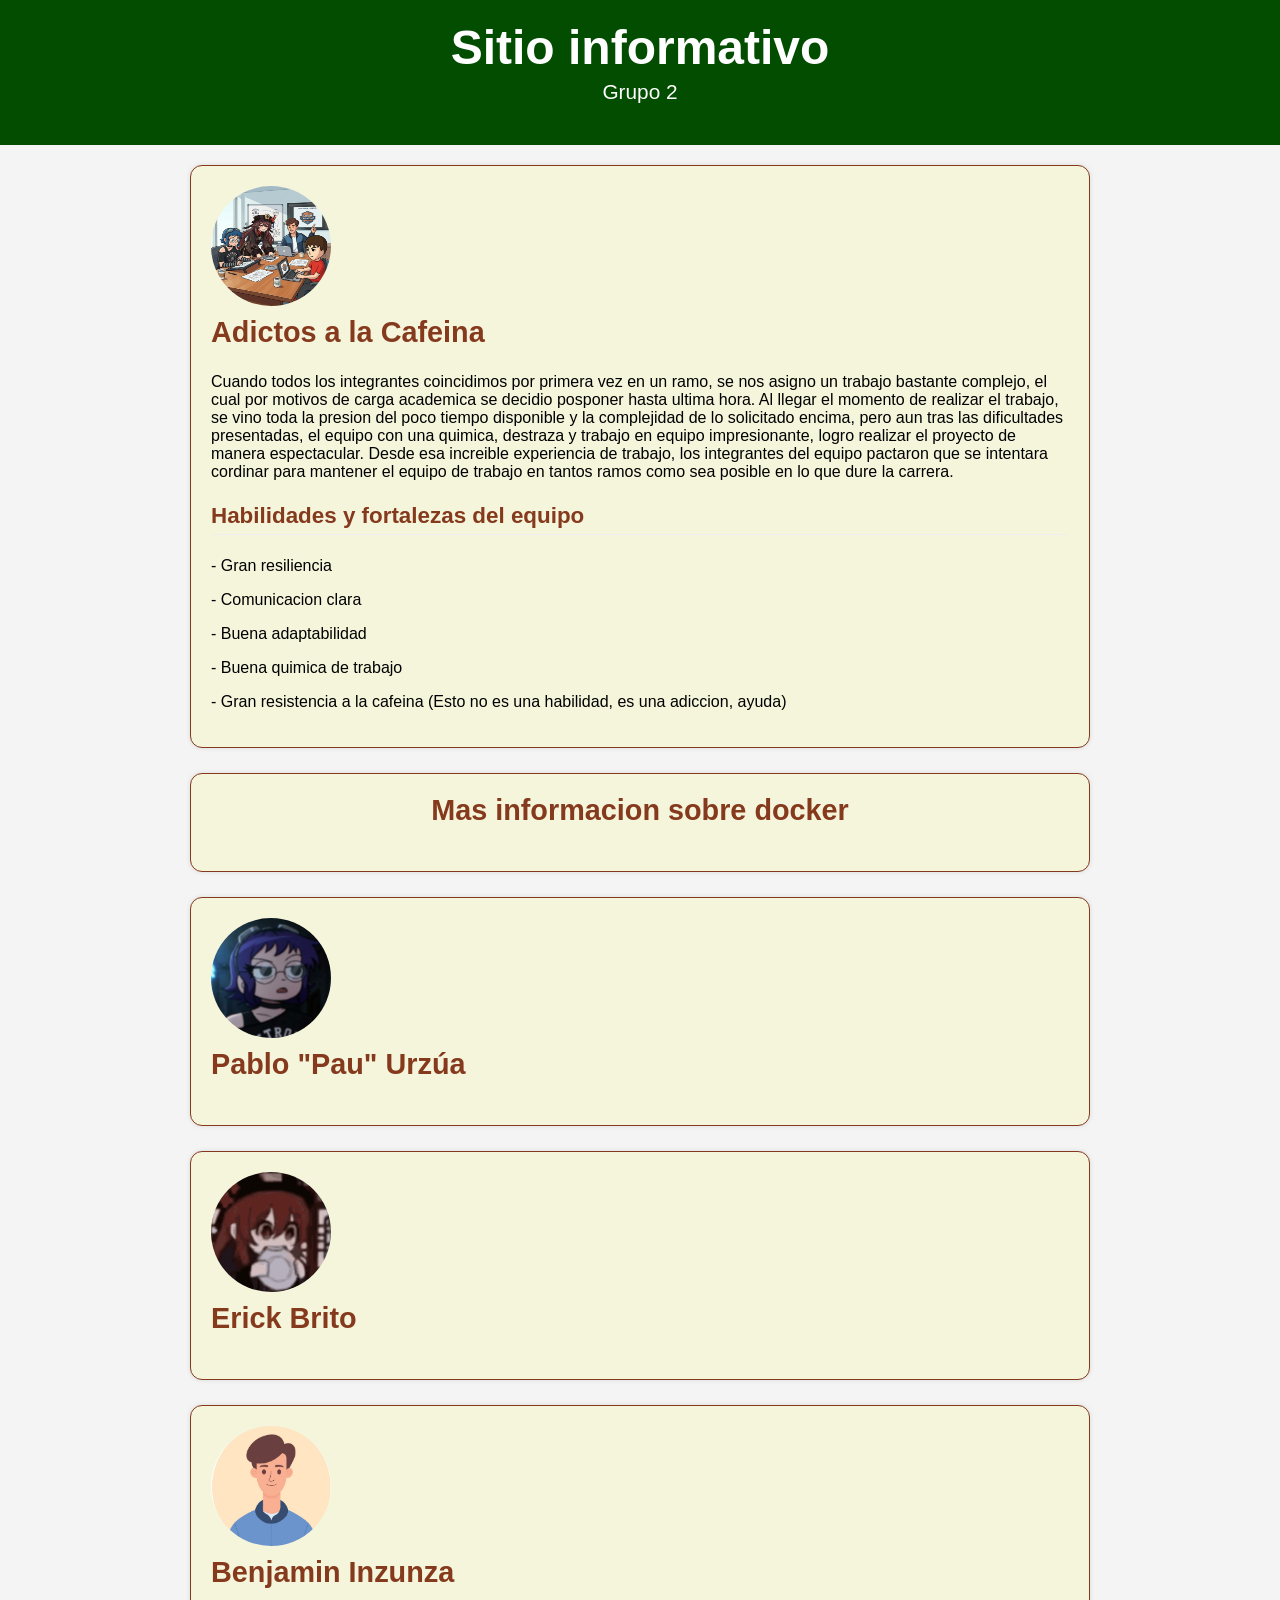
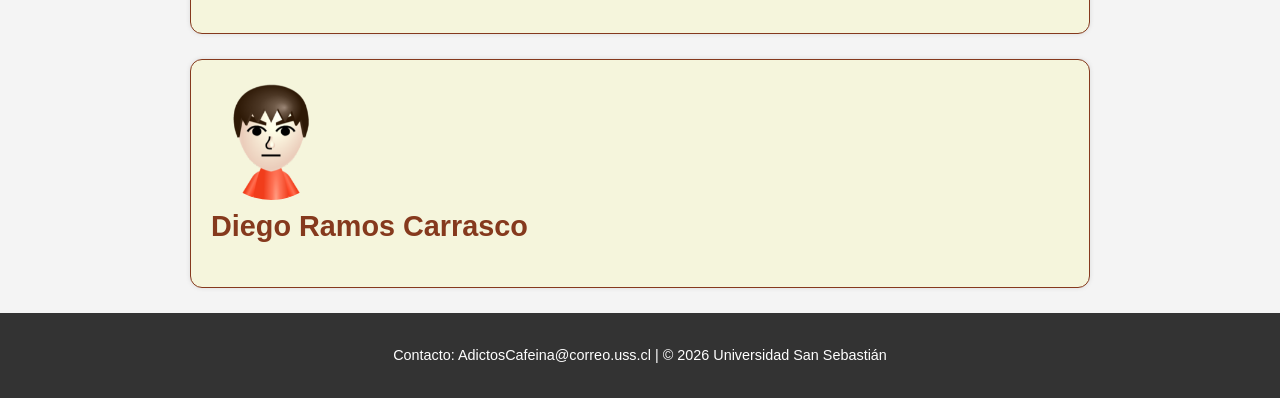
<file: html/index.html>
<!DOCTYPE html>
<html lang="es">

<head>
  <meta charset="UTF-8">
  <meta name="viewport" content="width=device-width, initial-scale=1.0">
  <title>Portafolio simple</title>
  <link rel="stylesheet" href="styles.css">
</head>

<body>

  <header>
    <h1 id="titulo-principal">Sitio informativo
    </h1>
    <p class="subtitulo">Grupo 2</p>
  </header>

  <main>
    <section id="equipo">
      <img src="img/AdictosCafeina.png" alt="FotoEquipo" class="avatar">
      <h2>Adictos a la Cafeina</h2>
      <p>Cuando todos los integrantes coincidimos por primera vez en un ramo, se nos asigno un trabajo bastante complejo, el cual por motivos de carga academica se decidio posponer hasta ultima hora. Al llegar el momento de realizar el trabajo, se vino toda la presion del poco tiempo disponible y la complejidad de lo solicitado encima, pero aun tras las dificultades presentadas, el equipo con una quimica, destraza y trabajo en equipo impresionante, logro realizar el proyecto de manera espectacular. Desde esa increible experiencia de trabajo, los integrantes del equipo pactaron que se intentara cordinar para mantener el equipo de trabajo en tantos ramos como sea posible en lo que dure la carrera.</p>
      <h3 style="color: #85391d;;">Habilidades y fortalezas del equipo </h3>
      <p>- Gran resiliencia</p>
      <p>- Comunicacion clara</p>
      <p>- Buena adaptabilidad</p>
      <p>- Buena quimica de trabajo</p>
      <p>- Gran resistencia a la cafeina (Esto no es una habilidad, es una adiccion, ayuda)</p>
    </section>

    <section id="miembros">
      <article class="tarjeta-estudiante">
        <a href="docker.html" class="enlace-tarjeta">
          <h2 style="text-align: center;">Mas informacion sobre docker</h2>
        </a>
      </article>
      

      <article class="tarjeta-estudiante">
      <a href="intg/pau.html" class="enlace-tarjeta">
        <img src="img/FotoPau.png" alt="FotoA" class="avatar">
        <h2>Pablo "Pau" Urzúa</h2>
      </a>
      </article>

      <article class="tarjeta-estudiante">
        <a href="intg/erick.html" class="enlace-tarjeta">
          <img src="img/EF.gif" alt="Foto de Erick Brito" class="avatar">
          <h2>Erick Brito</h2>
        </a>
      </article>

      <article class="tarjeta-estudiante">
        <a href="intg/benja.html" class="enlace-tarjeta">
          <img src="img/FotoBenja.png" alt="FotoC" class="avatar">
          <h2>Benjamin Inzunza</h2>
      </a>
      </article>

    
      <article class="tarjeta-estudiante">
        <a href="intg/diego.html" class="enlace-tarjeta">
          <img src="img/FotoDiego.png" alt="FotoD" class="avatar">
          <h2>Diego Ramos Carrasco</h2>
      </a>
      </article>

    </section>
  </main>

  <footer>
    <p>Contacto: AdictosCafeina@correo.uss.cl | © 2026 Universidad San Sebastián</p>
  </footer>

</body>
</html>
</file>
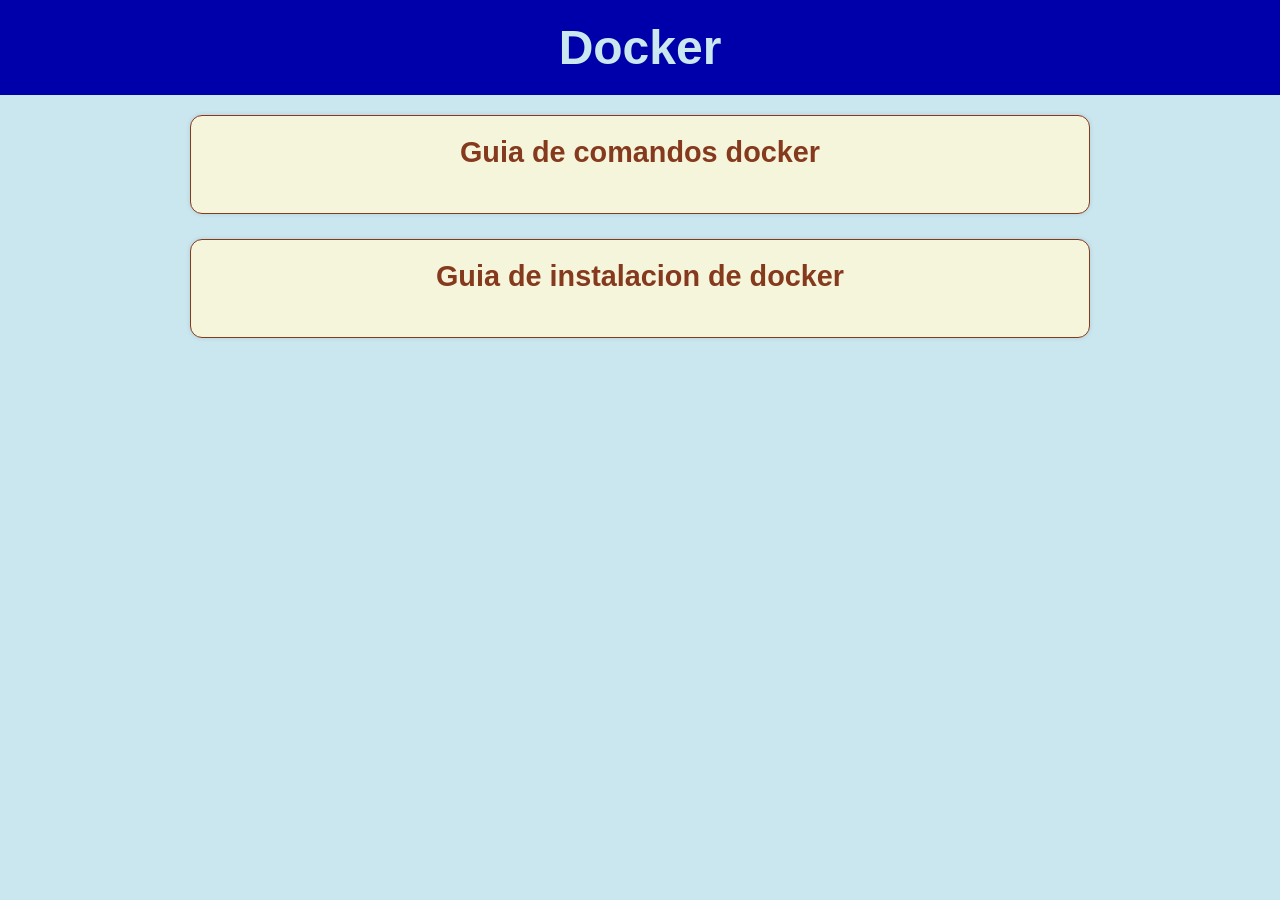
<file: html/docker.html>
<!DOCTYPE html>
<html lang="es">

<head>
  <meta charset="UTF-8">
  <meta name="viewport" content="width=device-width, initial-scale=1.0">
  <title>Dockerinfo</title>
  <link rel="stylesheet" href="styles.css">
</head>

<body style="background-color: rgb(202, 230, 239);">
  <header style="color: rgb(202, 230, 239);background-color: rgb(0, 0, 170);">
    <h1 id="titulo-principal">Docker</h1>
  </header>

  <main>
    <section id="miembros">
      <article class="tarjeta-estudiante">
        <a href="dockerComm.html" class="enlace-tarjeta">
          <h2 style="text-align: center;">Guia de comandos docker</h2>
        </a>
      </article>
    </section>

      
    <section id="miembros">
      <article class="tarjeta-estudiante">
        <a href="dockerinst.html" class="enlace-tarjeta">
          <h2 style="text-align: center;">Guia de instalacion de docker</h2>
        </a>
      </article>
    </section>
  </main>
</body>
</html>
</file>
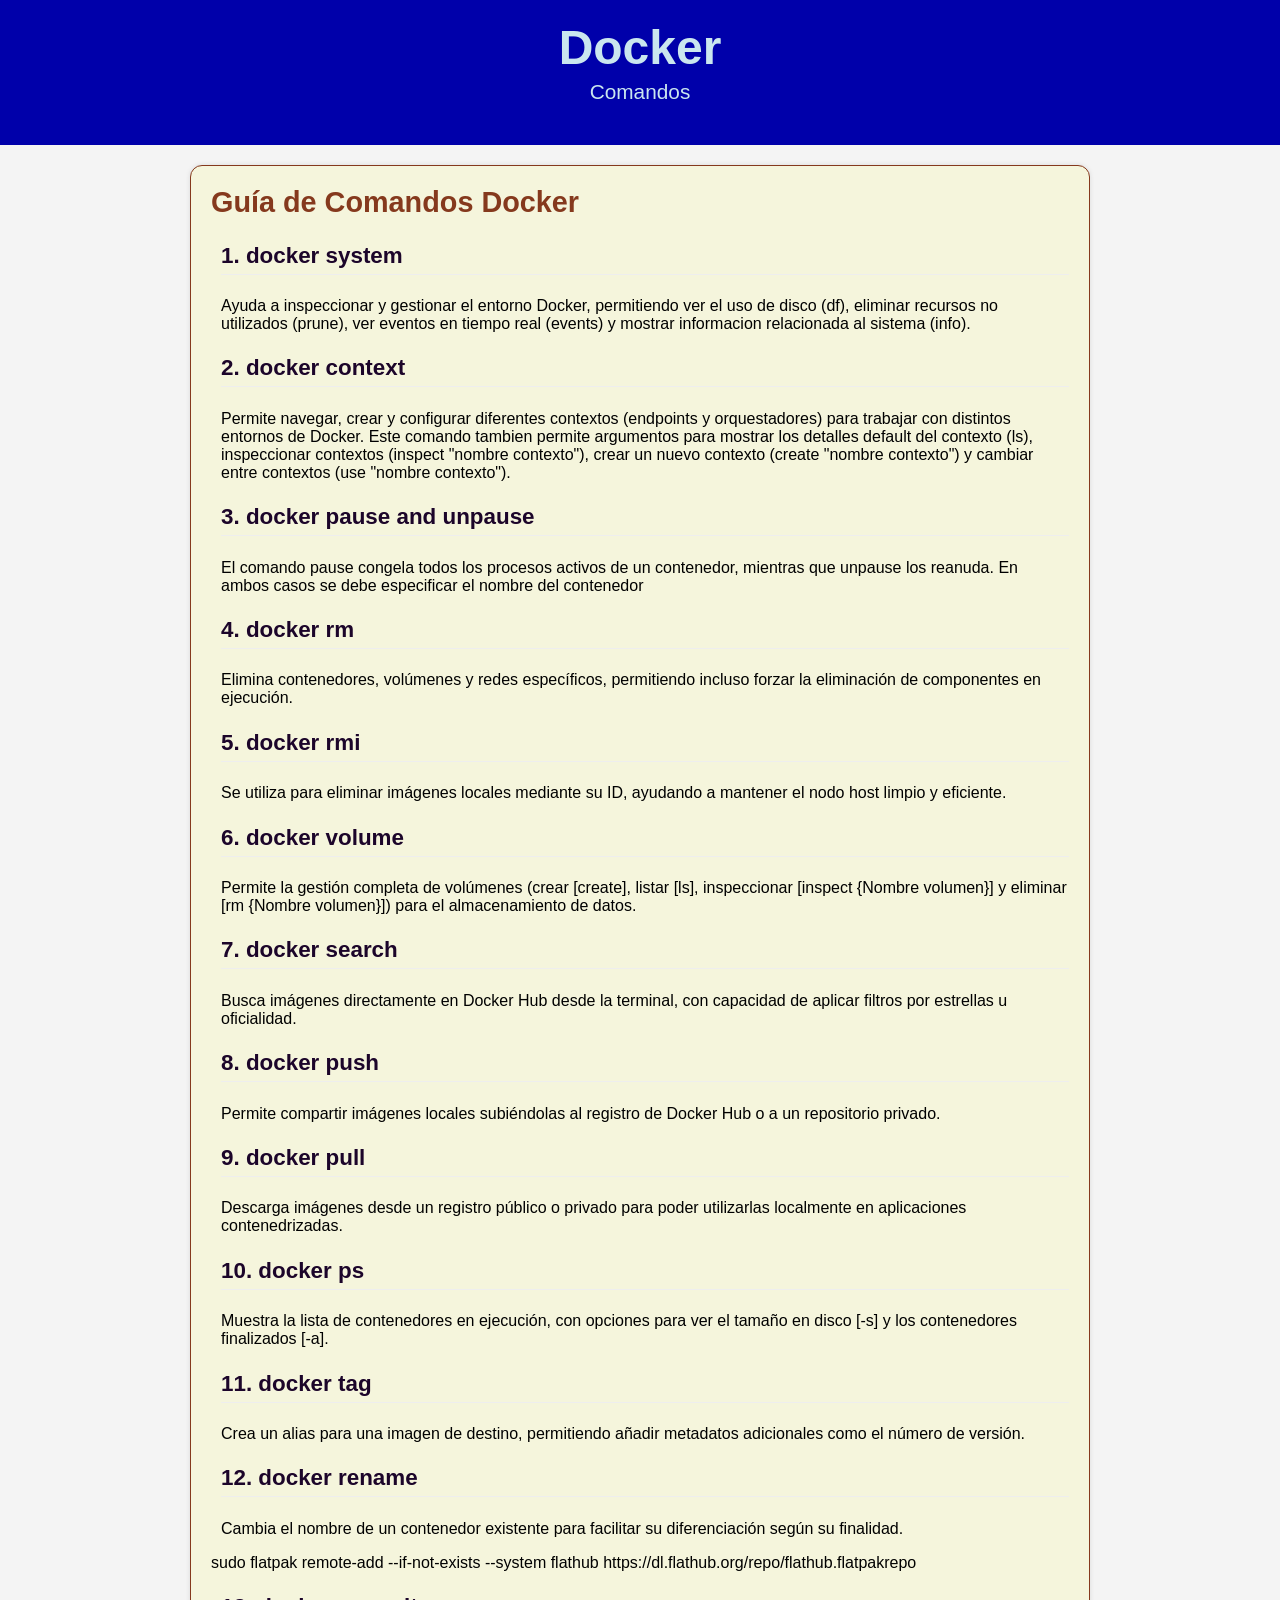
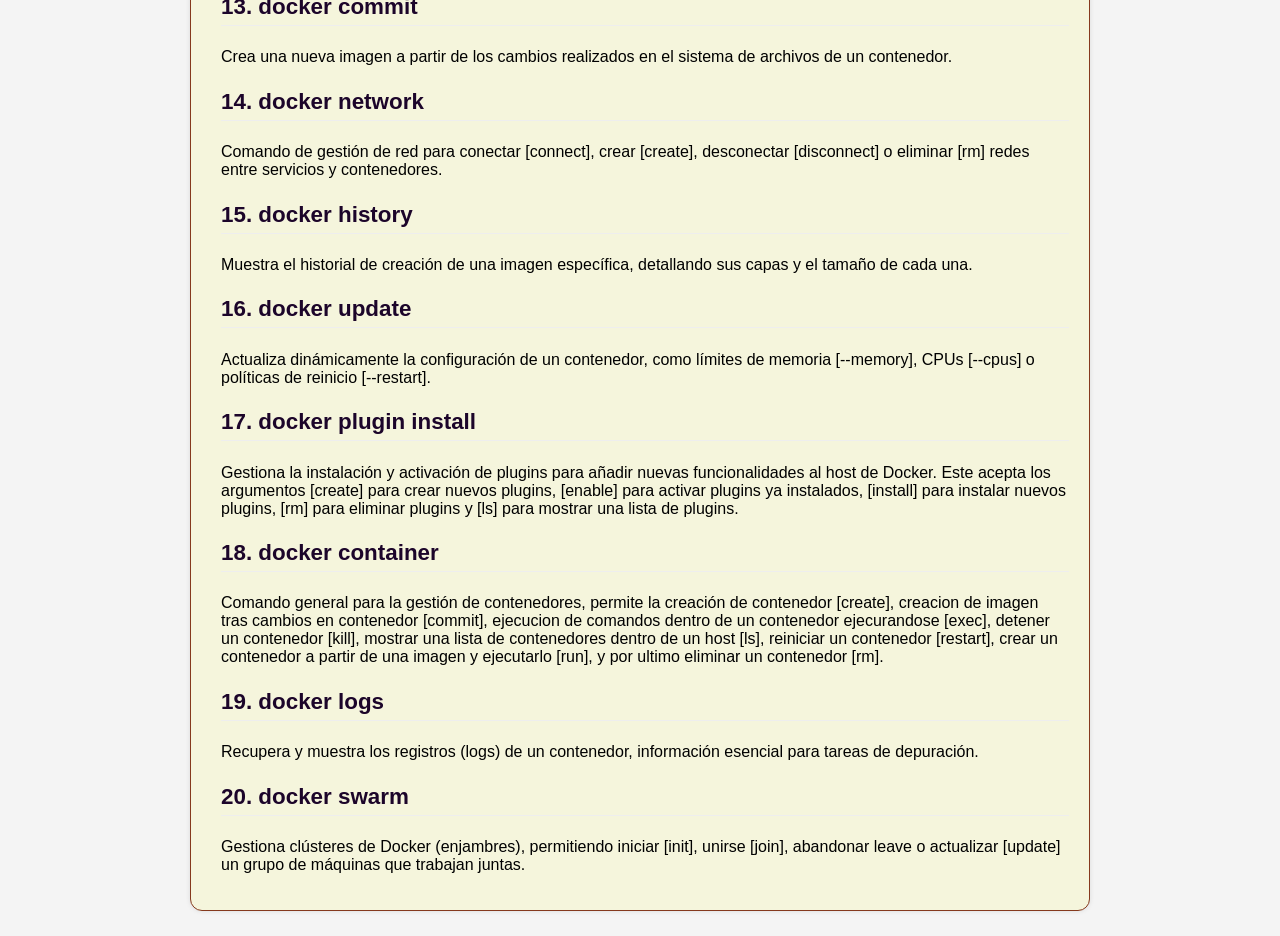
<file: html/dockerComm.html>
<!DOCTYPE html>
<html lang="es">

<head>
  <meta charset="UTF-8">
  <meta name="viewport" content="width=device-width, initial-scale=1.0">
  <title>Comandos Docker</title>
  <link rel="stylesheet" href="styles.css">
</head>

<body>
  <header style="background-color: rgb(0,0,170); color: rgb(202, 230, 239);">
    <h1 id="titulo-principal">Docker</h1>
    <p class="subtitulo">Comandos</p>
  </header>
<main>
    <section class="tarjeta-estudiante">
        <h2>Guía de Comandos Docker</h2>

        <div class="proyecto">
            <h3>1. docker system</h3>
            <p>Ayuda a inspeccionar y gestionar el entorno Docker, permitiendo ver el uso de disco (df), eliminar recursos no utilizados (prune), ver eventos en tiempo real (events) y mostrar informacion relacionada al sistema (info).</p>
        </div>

        <div class="proyecto">
            <h3>2. docker context</h3>
            <p>Permite navegar, crear y configurar diferentes contextos (endpoints y orquestadores) para trabajar con distintos entornos de Docker. Este comando tambien permite argumentos para mostrar los detalles default del contexto (ls), inspeccionar contextos (inspect "nombre contexto"), crear un nuevo contexto (create "nombre contexto") y cambiar entre contextos (use "nombre contexto"). </p>
        </div>

        <div class="proyecto">
            <h3>3. docker pause and unpause</h3>
            <p>El comando pause congela todos los procesos activos de un contenedor, mientras que unpause los reanuda. En ambos casos se debe especificar el nombre  del contenedor</p>
        </div>

        <div class="proyecto">
            <h3>4. docker rm</h3>
            <p>Elimina contenedores, volúmenes y redes específicos, permitiendo incluso forzar la eliminación de componentes en ejecución.</p>
        </div>

        <div class="proyecto">
            <h3>5. docker rmi</h3>
            <p>Se utiliza para eliminar imágenes locales mediante su ID, ayudando a mantener el nodo host limpio y eficiente.</p>
        </div>

        <div class="proyecto">
            <h3>6. docker volume</h3>
            <p>Permite la gestión completa de volúmenes (crear [create], listar [ls], inspeccionar [inspect {Nombre volumen}] y eliminar [rm {Nombre volumen}]) para el almacenamiento de datos.</p>
        </div>

        <div class="proyecto">
            <h3>7. docker search</h3>
            <p>Busca imágenes directamente en Docker Hub desde la terminal, con capacidad de aplicar filtros por estrellas u oficialidad.</p>
        </div>

        <div class="proyecto">
            <h3>8. docker push</h3>
            <p>Permite compartir imágenes locales subiéndolas al registro de Docker Hub o a un repositorio privado.</p>
        </div>

        <div class="proyecto">
            <h3>9. docker pull</h3>
            <p>Descarga imágenes desde un registro público o privado para poder utilizarlas localmente en aplicaciones contenedrizadas.</p>
        </div>

        <div class="proyecto">
            <h3>10. docker ps</h3>
            <p>Muestra la lista de contenedores en ejecución, con opciones para ver el tamaño en disco [-s] y los contenedores finalizados [-a].</p>
        </div>

        <div class="proyecto">
            <h3>11. docker tag</h3>
            <p>Crea un alias para una imagen de destino, permitiendo añadir metadatos adicionales como el número de versión.</p>
        </div>

        <div class="proyecto">
            <h3>12. docker rename</h3>
            <p>Cambia el nombre de un contenedor existente para facilitar su diferenciación según su finalidad.</p>
        </div>
sudo flatpak remote-add --if-not-exists --system flathub https://dl.flathub.org/repo/flathub.flatpakrepo
        <div class="proyecto">
            <h3>13. docker commit</h3>
            <p>Crea una nueva imagen a partir de los cambios realizados en el sistema de archivos de un contenedor.</p>
        </div>

        <div class="proyecto">
            <h3>14. docker network</h3>
            <p>Comando de gestión de red para conectar [connect], crear [create], desconectar [disconnect] o eliminar [rm] redes entre servicios y contenedores.</p>
        </div>

        <div class="proyecto">
            <h3>15. docker history</h3>
            <p>Muestra el historial de creación de una imagen específica, detallando sus capas y el tamaño de cada una.</p>
        </div>

        <div class="proyecto">
            <h3>16. docker update</h3>
            <p>Actualiza dinámicamente la configuración de un contenedor, como límites de memoria [--memory], CPUs [--cpus] o políticas de reinicio [--restart].</p>
        </div>

        <div class="proyecto">
            <h3>17. docker plugin install</h3>
            <p>Gestiona la instalación y activación de plugins para añadir nuevas funcionalidades al host de Docker. Este acepta los argumentos [create] para crear nuevos plugins, [enable] para activar plugins ya instalados, [install] para instalar nuevos plugins, [rm] para eliminar plugins y [ls] para mostrar una lista de plugins. </p>
        </div>

        <div class="proyecto">
            <h3>18. docker container</h3>
            <p>Comando general para la gestión de contenedores, permite la creación de contenedor [create], creacion de imagen tras cambios en contenedor [commit], ejecucion de comandos dentro de un contenedor ejecurandose [exec], detener un contenedor [kill], mostrar una lista de contenedores dentro de un host [ls],  reiniciar un contenedor [restart], crear un contenedor a partir de una imagen y ejecutarlo [run], y por ultimo eliminar un contenedor [rm].</p>
        </div>

        <div class="proyecto">
            <h3>19. docker logs</h3>
            <p>Recupera y muestra los registros (logs) de un contenedor, información esencial para tareas de depuración.</p>
        </div>

        <div class="proyecto">
            <h3>20. docker swarm</h3>
            <p>Gestiona clústeres de Docker (enjambres), permitiendo iniciar [init], unirse [join], abandonar leave o actualizar [update] un grupo de máquinas que trabajan juntas.</p>
        </div>
    </section>
</main>
</file>
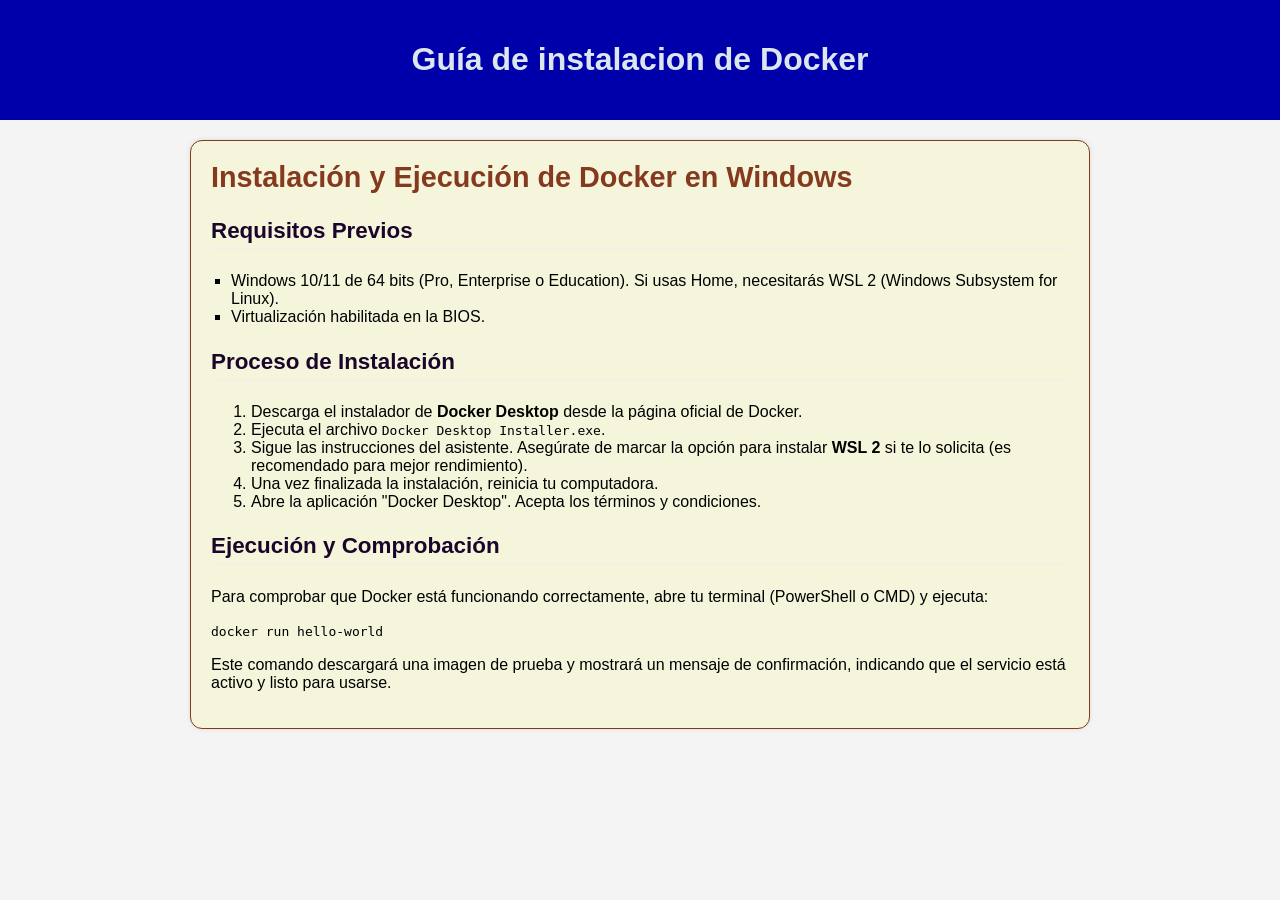
<file: html/dockerinst.html>
<!DOCTYPE html>
<html lang="es">
<head>
    <meta charset="UTF-8">
    <title>Instalación de Docker</title>
    <link rel="stylesheet" href="styles.css">
</head>
<body>
    <header style="color: rgb(220, 230, 239); background-color: rgb(0, 0, 170);">
        <h1>Guía de instalacion de Docker</h1>
    </header>

    <main>
        <section class="tarjeta-estudiante">
        <h2>Instalación y Ejecución de Docker en Windows</h2>
        
        <h3>Requisitos Previos</h3>
        <ul>
            <li>Windows 10/11 de 64 bits (Pro, Enterprise o Education). Si usas Home, necesitarás WSL 2 (Windows Subsystem for Linux).</li>
            <li>Virtualización habilitada en la BIOS.</li>
        </ul>

        <h3>Proceso de Instalación</h3>
        <ol>
            <li>Descarga el instalador de <strong>Docker Desktop</strong> desde la página oficial de Docker.</li>
            <li>Ejecuta el archivo <code>Docker Desktop Installer.exe</code>.</li>
            <li>Sigue las instrucciones del asistente. Asegúrate de marcar la opción para instalar <strong>WSL 2</strong> si te lo solicita (es recomendado para mejor rendimiento).</li>
            <li>Una vez finalizada la instalación, reinicia tu computadora.</li>
            <li>Abre la aplicación "Docker Desktop". Acepta los términos y condiciones.</li>
        </ol>

        <h3>Ejecución y Comprobación</h3>
        <p>Para comprobar que Docker está funcionando correctamente, abre tu terminal (PowerShell o CMD) y ejecuta:</p>
        <code>docker run hello-world</code>
        <p>Este comando descargará una imagen de prueba y mostrará un mensaje de confirmación, indicando que el servicio está activo y listo para usarse.</p>
        </section>
    </main>
</body>
</html>
</file>
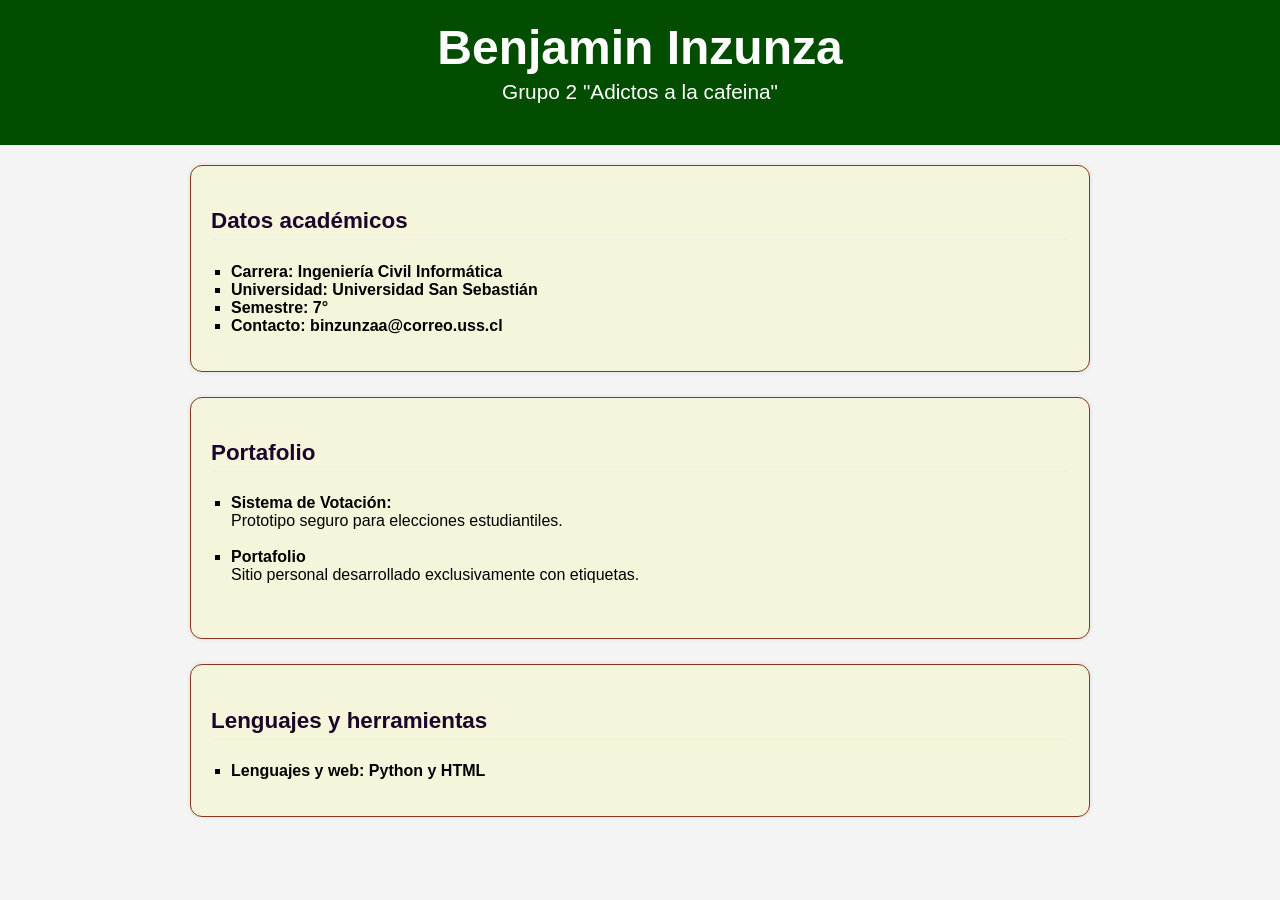
<file: html/intg/benja.html>
<!DOCTYPE html>
<html lang="es">

<head>
  <meta charset="UTF-8">
  <meta name="viewport" content="width=device-width, initial-scale=1.0">
  <title>Benjamin Inzunza</title>
  <link rel="stylesheet" href="../styles.css">
</head>

<body>

  <header>
    <h1 id="titulo-principal">Benjamin Inzunza</h1>
    <p class="subtitulo">Grupo 2 "Adictos a la cafeina"</p>
  </header>
<main>
<article class="tarjeta-estudiante">
        <h3>Datos académicos</h3>
        <ul>
          <li><strong>Carrera: Ingeniería Civil Informática</strong></li>
          <li><strong>Universidad: Universidad San Sebastián</strong></li>
          <li><strong>Semestre: 7°</strong></li>
          <li><strong>Contacto: binzunzaa@correo.uss.cl</strong></li>
        </ul>
</article>
<article class="tarjeta-estudiante">
        <h3>Portafolio</h3><ul>
        <li><strong>Sistema de Votación: </strong><br>
          Prototipo seguro para elecciones estudiantiles.<br><br>
        </li>
        <li><strong>Portafolio</strong><br>
          Sitio personal desarrollado exclusivamente con etiquetas. <br><br>
        </li>
        </ul>
</article>
<article class="tarjeta-estudiante">
  <h3>Lenguajes y herramientas</h3>
  <ul>
    <li><strong>Lenguajes y web: Python y HTML</strong></li>
  </ul>
</article>
</main>
</body>
</html>
</file>
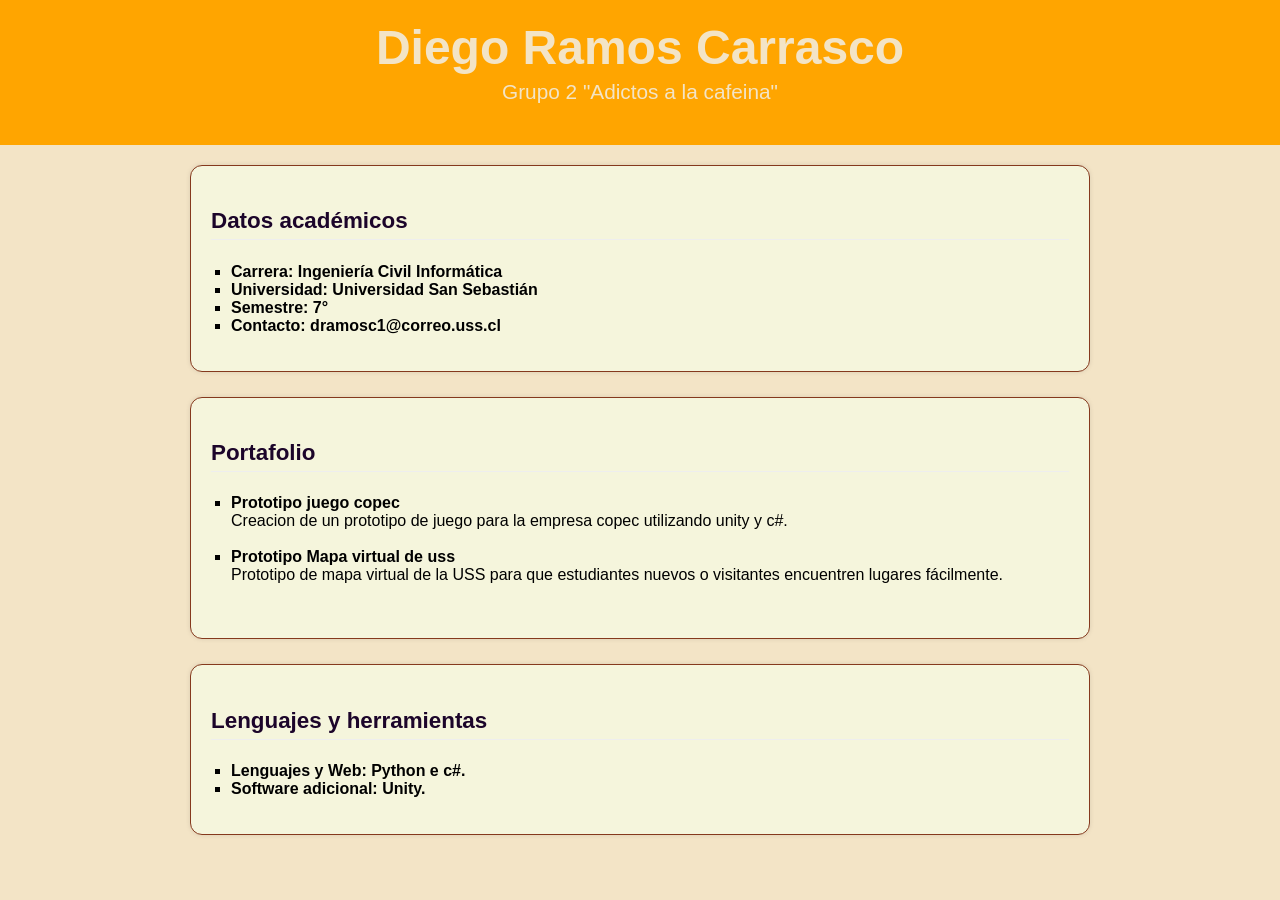
<file: html/intg/diego.html>
<!DOCTYPE html>
<html lang="es">

<head>
  <meta charset="UTF-8">
  <meta name="viewport" content="width=device-width, initial-scale=1.0">
  <title>Diego Carrasco</title>
  <link rel="stylesheet" href="../styles.css">
</head>

<body style="background-color: rgb(243, 228, 198);">

  <header style="background-color: orange;color: rgb(243, 228, 198);">
    <h1 id="titulo-principal">Diego Ramos Carrasco</h1>
    <p class="subtitulo">Grupo 2 "Adictos a la cafeina"</p>
  </header>
  <main>
    <article class="tarjeta-estudiante">
        <h3>Datos académicos</h3>
        <ul>
          <li><strong>Carrera: Ingeniería Civil Informática</strong></li>
          <li><strong>Universidad: Universidad San Sebastián</strong></li>
          <li><strong>Semestre: 7°</strong></li>
          <li><strong>Contacto: dramosc1@correo.uss.cl</strong></li>
        </ul>
    </article>
    <article class="tarjeta-estudiante">   
        <h3>Portafolio</h3><ul>
        <li><strong>Prototipo juego copec </strong><br>
          Creacion de un prototipo de juego para la empresa copec utilizando unity y c#.<br><br>
        </li>
        <li><strong>Prototipo Mapa virtual de uss </strong><br>
          Prototipo de mapa virtual de la USS para que estudiantes nuevos o visitantes encuentren lugares fácilmente.<br><br>
        </li>
        </ul>
    </article>
    <article class="tarjeta-estudiante">
      <h3>Lenguajes y herramientas</h3>
      <ul>
        <li><strong>Lenguajes y Web: Python e c#.</strong></li>
        <li><strong>Software adicional: Unity. </strong></li>
      </ul>
    </article>
 </main>
</body>
</html>
</file>
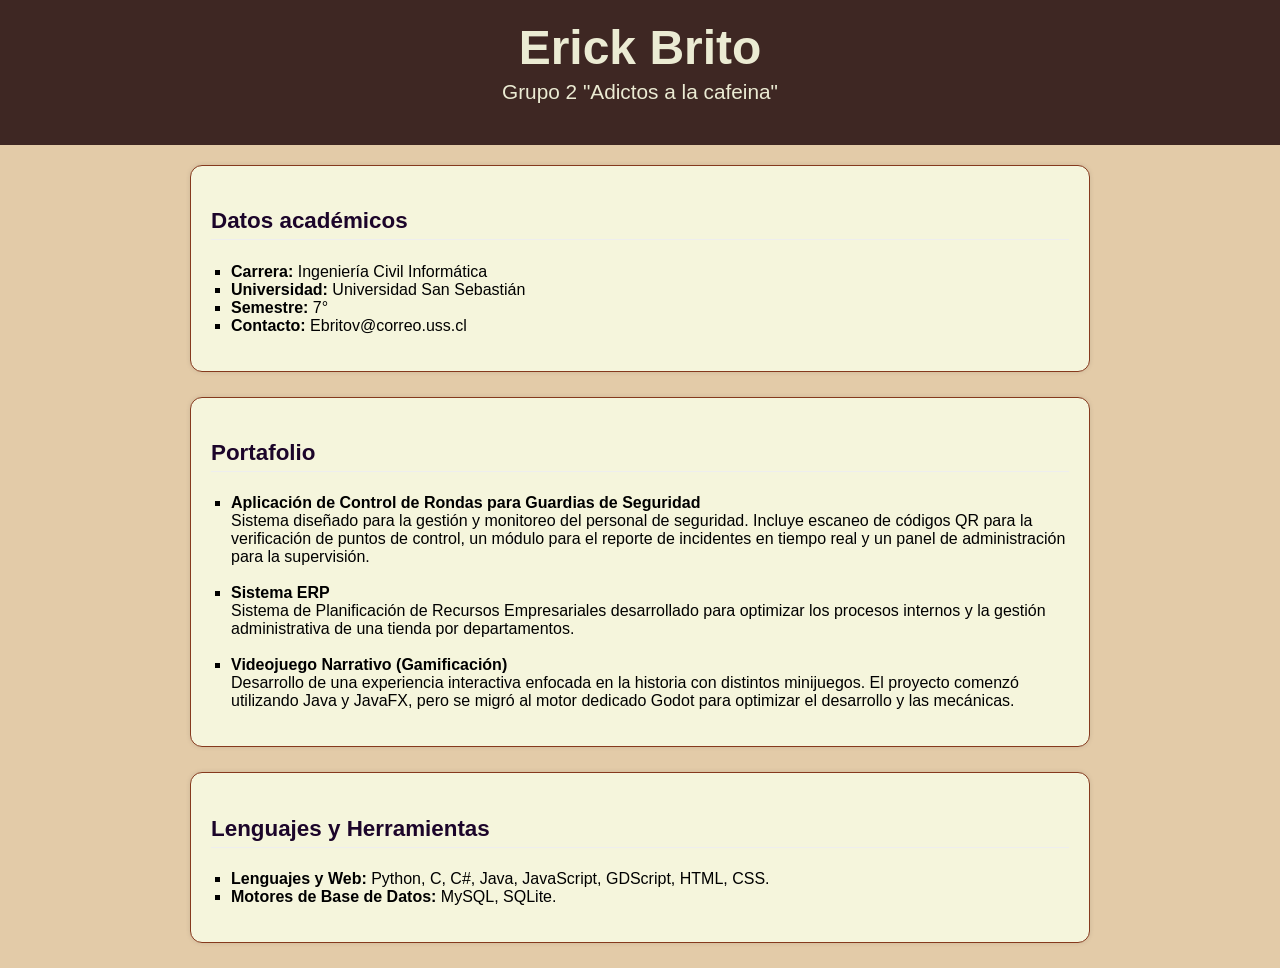
<file: html/intg/erick.html>
<!DOCTYPE html>
<html lang="es">

<head>
  <meta charset="UTF-8">
  <meta name="viewport" content="width=device-width, initial-scale=1.0">
  <title>Erick Brito</title>
  <link rel="stylesheet" href="../styles.css">
</head>

<body style="background-color: #E3CBA8;">

  <header style="background-color: #3E2723; color:#EBEBD3 ">
    <h1 id="titulo-principal">Erick Brito</h1>
    <p class="subtitulo">Grupo 2 "Adictos a la cafeina"</p>
  </header>
  <main>
<article class="tarjeta-estudiante">
      <h3>Datos académicos</h3>
      <ul>
        <li><strong>Carrera:</strong>  Ingeniería Civil Informática</li>
        <li><strong>Universidad:</strong>  Universidad San Sebastián</li>
        <li><strong>Semestre:</strong>  7°</li>
        <li><strong>Contacto:</strong>  Ebritov@correo.uss.cl</li>
      </ul>
</article>
<article class="tarjeta-estudiante">
      <h3>Portafolio</h3><ul>
          <li><strong>Aplicación de Control de Rondas para Guardias de Seguridad</strong><br>
          Sistema diseñado para la gestión y monitoreo del personal de seguridad. Incluye escaneo de códigos QR para la verificación de puntos de control, un módulo para el reporte de incidentes en tiempo real y un panel de administración para la supervisión.<br><br>
        </li>

          <li><strong>Sistema ERP</strong><br>
          Sistema de Planificación de Recursos Empresariales desarrollado para optimizar los procesos internos y la gestión administrativa de una tienda por departamentos.<br><br>
        </li>
          <li><strong>Videojuego Narrativo (Gamificación)</strong><br>
          Desarrollo de una experiencia interactiva enfocada en la historia con distintos minijuegos. El proyecto comenzó utilizando Java y JavaFX, pero se migró al motor dedicado Godot para optimizar el desarrollo y las mecánicas.<br>
        </li>
      </ul>
</article>
      <article class="tarjeta-estudiante">
      <h3>Lenguajes y Herramientas</h3>
      <ul>
        <li><strong>Lenguajes y Web:</strong> Python, C, C#, Java, JavaScript, GDScript, HTML, CSS.</li>
        <li><strong>Motores de Base de Datos:</strong> MySQL, SQLite.</li>
      </ul>
    </article>
  </main>
  </body>
</html>
</file>
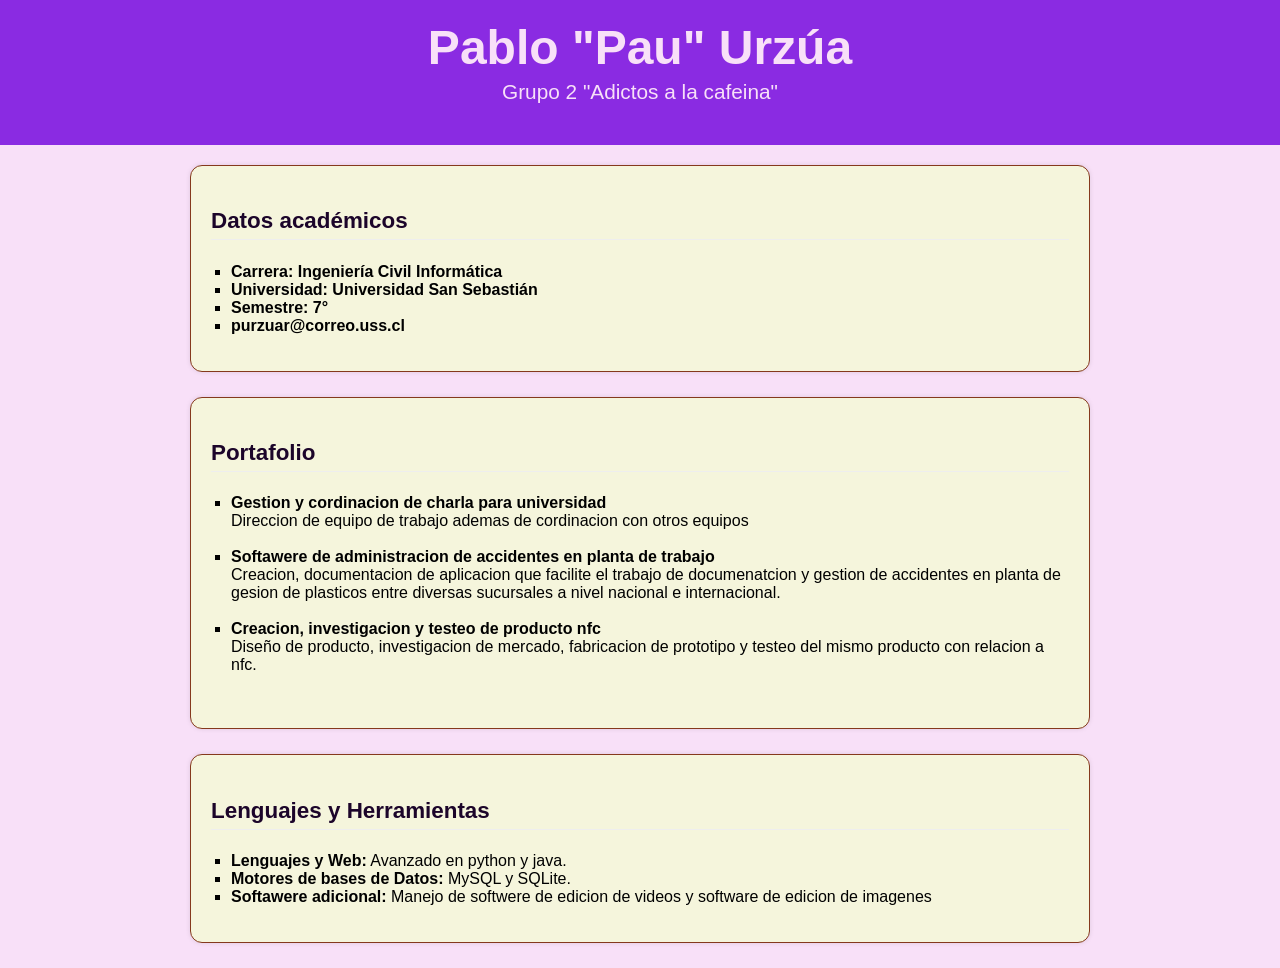
<file: html/intg/pau.html>
<!DOCTYPE html>
<html lang="es">

<head>
  <meta charset="UTF-8">
  <meta name="viewport" content="width=device-width, initial-scale=1.0">
  <title>Pau Urzua</title>
  <link rel="stylesheet" href="../styles.css">
</head>

<body style="background-color: rgb(248, 224, 248);">

  <header style="background-color: blueviolet; color:rgb(248, 224, 248)">
    <h1 id="titulo-principal">Pablo "Pau" Urzúa</h1>
    <p class="subtitulo">Grupo 2 "Adictos a la cafeina"</p>
  </header>
 <main>
 <article class="tarjeta-estudiante">
        <h3>Datos académicos</h3>
        <ul>
          <li><strong>Carrera: Ingeniería Civil Informática</strong></li>
          <li><strong>Universidad: Universidad San Sebastián</strong></li>
          <li><strong>Semestre: 7°</strong></li>
          <li><strong> purzuar@correo.uss.cl</strong></li>
        </ul>
 </article>
 <article class="tarjeta-estudiante">
        <h3>Portafolio</h3><ul>
        <li><strong> Gestion y cordinacion de charla para universidad </strong><br> 
          Direccion de equipo de trabajo ademas de cordinacion con otros equipos<br><br>
        </li>
        <li><strong>Softawere de administracion de accidentes en planta de trabajo </strong> <br>
          Creacion, documentacion de aplicacion que facilite el trabajo de documenatcion y gestion de accidentes en planta de gesion de plasticos entre diversas sucursales a nivel nacional e internacional. <br><br>
        </li>
        <li><strong>Creacion, investigacion y testeo de producto nfc </strong><br> 
          Diseño de producto, investigacion de mercado, fabricacion de prototipo y testeo del mismo producto con relacion a nfc. <br><br>
        </li>
        </ul>
      </article> 
      <article class="tarjeta-estudiante">
        <h3>Lenguajes y Herramientas</h3>
        <ul>
        <li><strong>Lenguajes y Web:</strong> Avanzado en python y java.</li>
        <li><strong>Motores de bases de Datos:</strong> MySQL y SQLite.</li>
        <li><strong>Softawere adicional:</strong> Manejo de softwere de edicion de videos y software de edicion de imagenes</li>
        </ul>
      </article>
  </main>
  </body>
</html>
</file>
<file: html/styles.css>
/* Estilo global */
body {
  font-family: Arial, sans-serif;
  margin: 0;
  padding: 0;
  background-color: #f4f4f4;
}
.enlace-tarjeta {
  text-decoration: none;
  color: inherit;
  display: block;
}

/* Encabezado */
header {
  background-color: #034d00; 
  color: white;
  text-align: center;
  padding: 20px;
}

#titulo-principal {
  margin: 0;
  font-size: 3rem;
}

.subtitulo {
  margin-top: 5px;
  font-size: 1.3rem;
}

/* Contenido principal */
main {
  max-width: 900px;
  margin: 20px auto;
  padding: 0 15px;
}

/* Secciones */
.tarjeta-estudiante, #equipo {
  background-color: beige;
  margin-bottom: 25px; 
  padding: 20px;
  border-radius: 12px; 
  box-shadow: 0 0 5px rgba(0,0,0,0.1);
  border: 1px solid #85391d;
}

h2 {
  margin-top: 0;
  color: #85391d; 
  font-size: 1.8rem;
}

h3 {
  color: #1c052a; 
  font-size: 1.4rem;
  border-bottom: 1px solid #eee;
  padding-bottom: 5px;
}

/* Avatar */
.avatar {
  width: 120px;
  height: 120px;
  border-radius: 50%;
  display: block;
  margin-bottom: 10px;
}

/* Lista de datos académicos */
ul {
  list-style-type: square; 
  padding-left: 20px;
}
/* Proyectos */
.proyecto {
  margin-top: 15px;
  padding-left: 10px;
}

/* Pie de página */
footer {
  text-align: center;
  padding: 20px;
  background-color: #333;
  color: white;
  font-size: 0.9rem;
}
</file>
